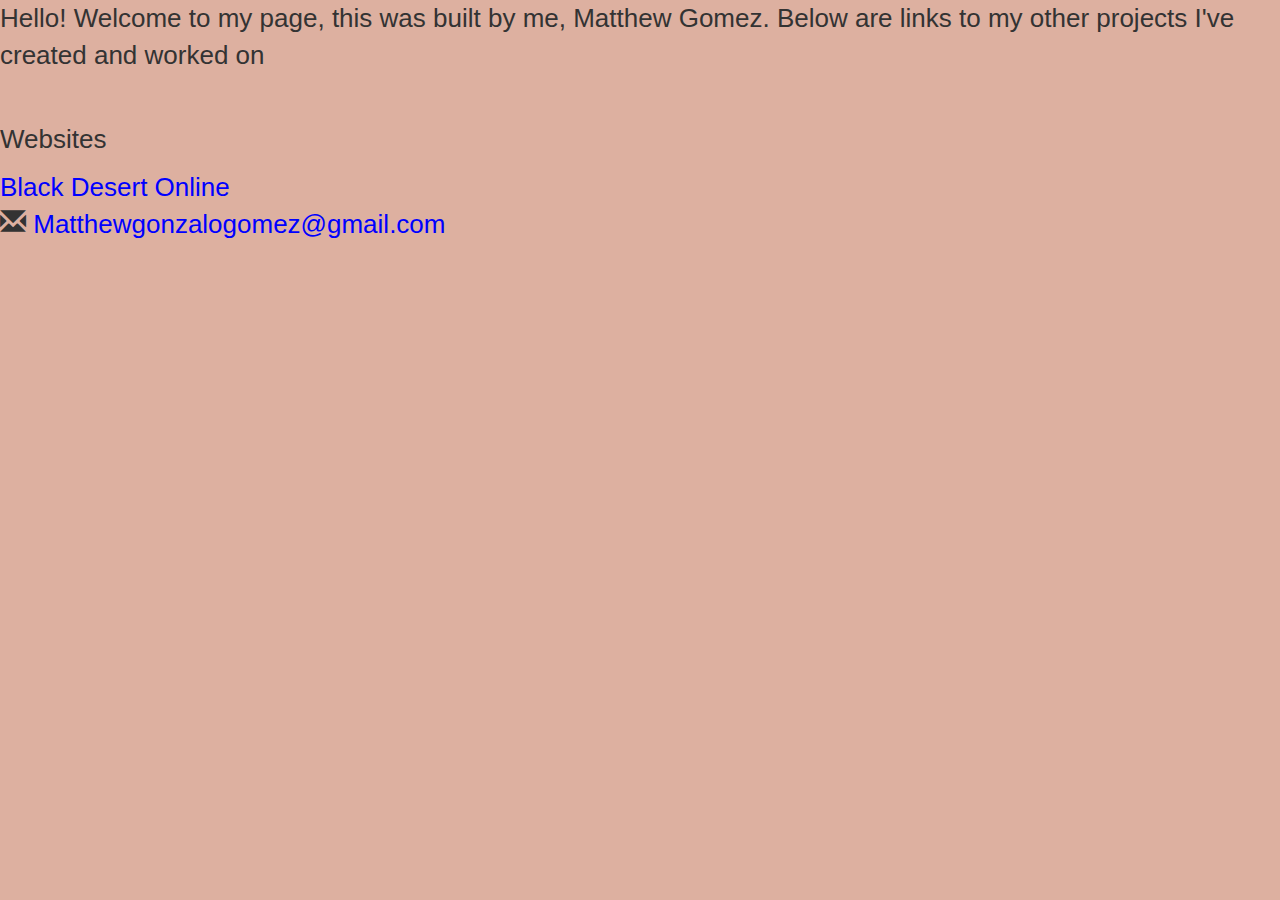
<file: index.html>
</<!DOCTYPE html>
<html lang="en" dir="ltr">
  <head>
    <meta charset="utf-8">
    <title>Welcome</title>
    <link rel="icon" href="mainpage/iconmain.png">
    <link rel="stylesheet" href="https://maxcdn.bootstrapcdn.com/bootstrap/3.3.7/css/bootstrap.min.css">
    <link rel="stylesheet" href="mainpage/mainstylesheet.css">
  </head>
  <body>
    <p>Hello! Welcome to my page, this was built by me, Matthew Gomez. Below are links to my other projects I've created and worked on</p>
    <br>
    <p>Websites</p>
    <a href="BDO/index.html">Black Desert Online</a><br>
    <i class="glyphicon glyphicon-envelope"></i>
    <a href="mailto:matthewgonzalogomez@gmail.com">Matthewgonzalogomez@gmail.com</a>

  </body>
</html>
</file>
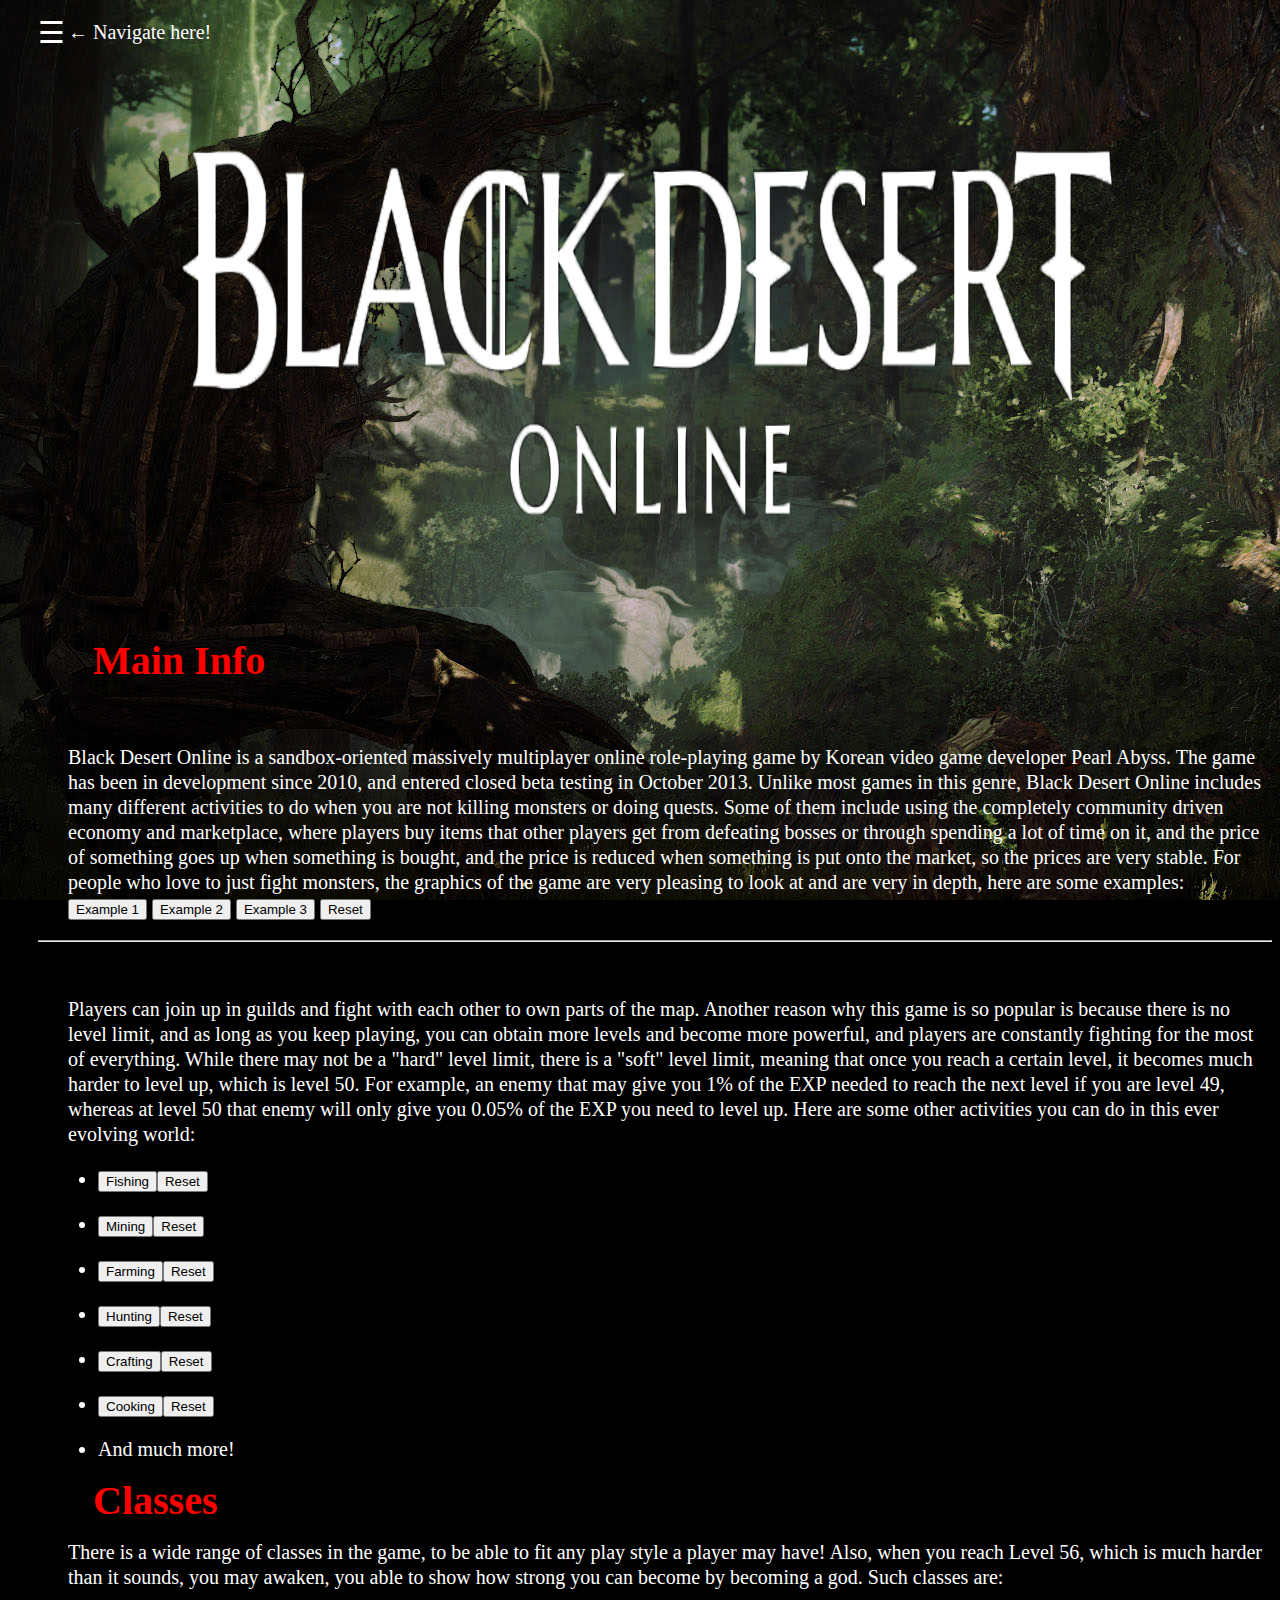
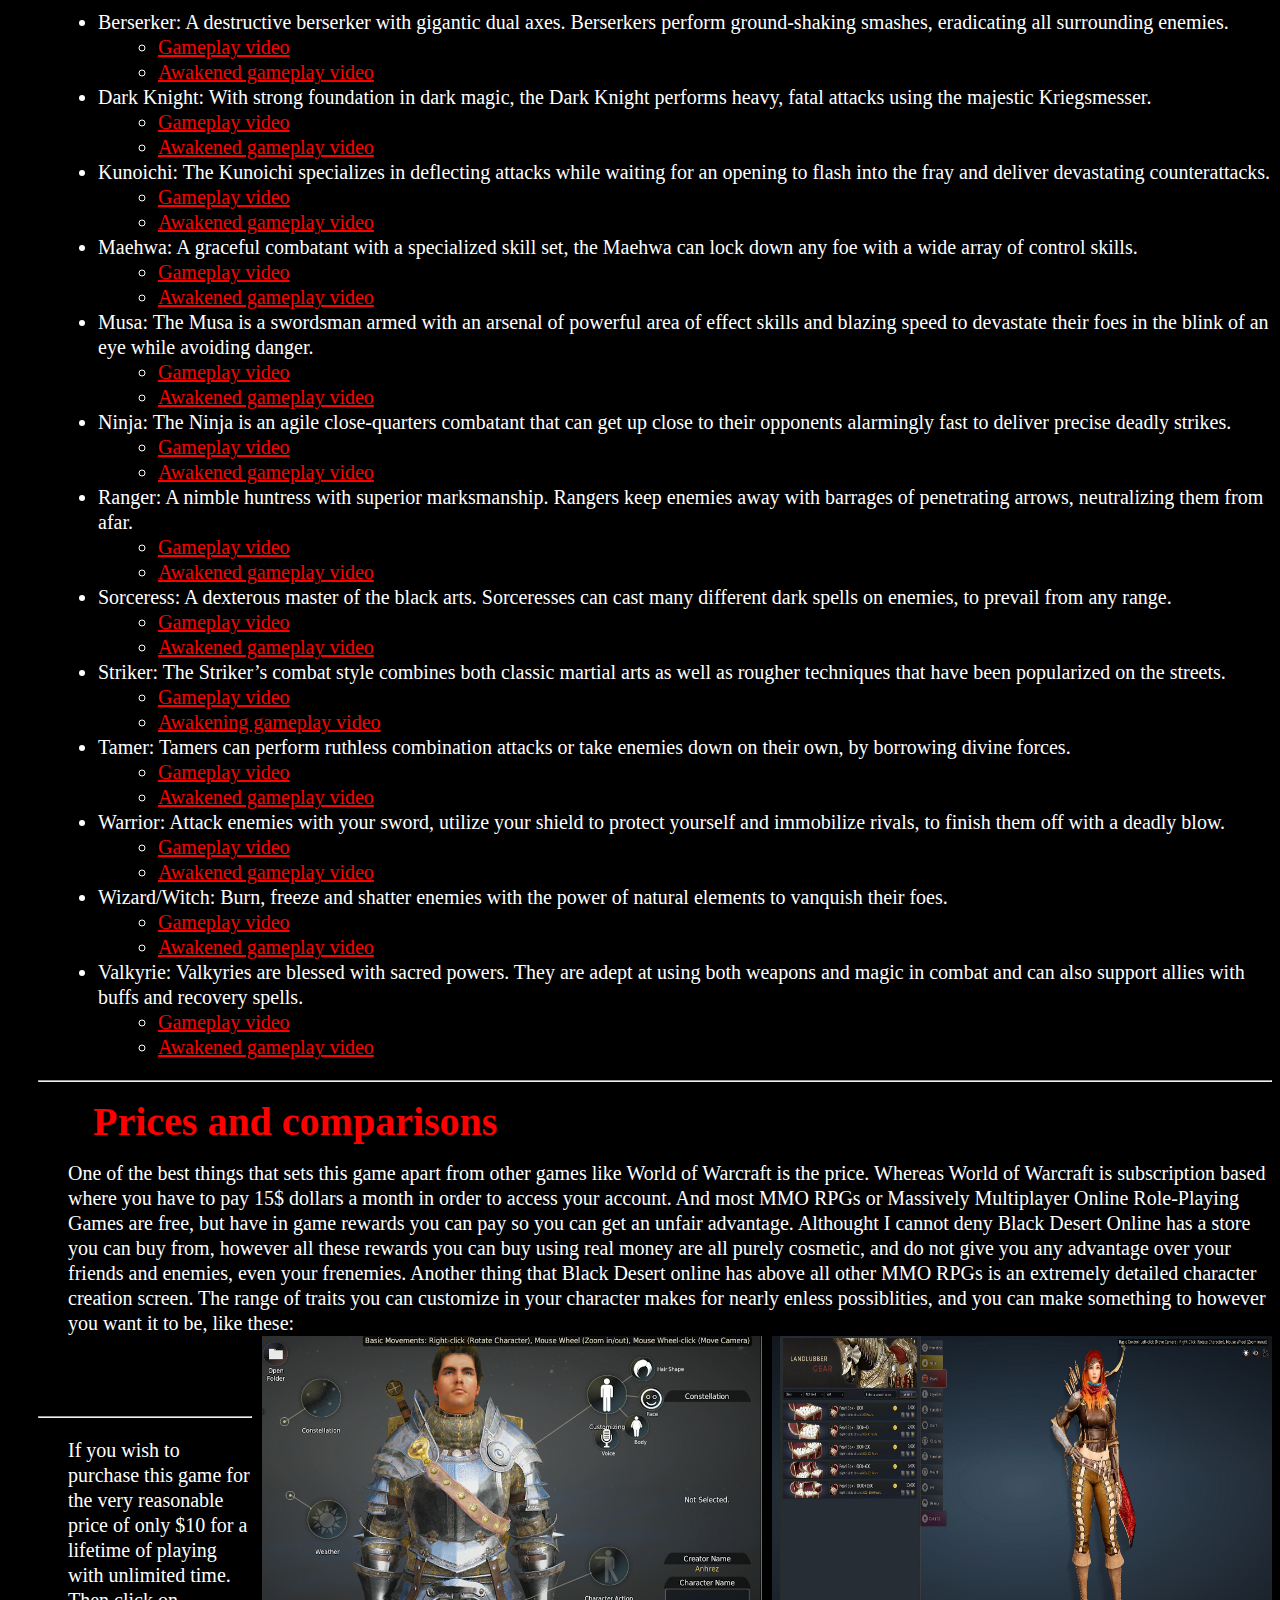
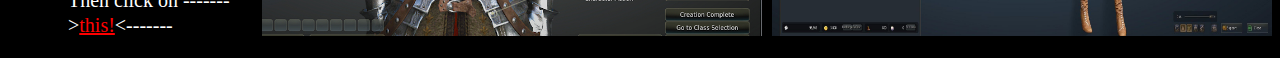
<file: BDO/index.html>
﻿<!-- Matthew Gomez -->
<!DOCTYPE html>
	<html lang="en">
		<head>
			<title>Black Desert Online Information</title>
			<link rel="icon" href="images/icon.png">
			<link rel="stylesheet" type="text/css" href="my_stylebdo.css">
		</head>
		<body>
			<div id="mySidenav" class="sidenav">
			<button class="closebtn" onclick="closeNav()">&times;</button>
			<a href="#mainn">Main Info</a>
			<a href="#clas">Classes</a>
			<a href="#comp">Price and Comparisons</a>
			</div>

			<span style="font-size:30px;cursor:pointer;position:fixed;" onclick="openNav()">&#9776; </span>
			<p id="mainn">&larr; Navigate here!</p>
			<div class="title">
				<img class="bgg"  src="images/logo.png" alt="Black Desert Online">
			</div>
			<br>
			<br>
			<h1> Main Info </h1>
			<br>
			<p> Black Desert Online is a sandbox-oriented massively multiplayer online role-playing game by Korean video game developer Pearl Abyss. The game has been in development since 2010, and entered closed beta testing in October 2013. Unlike most games in this genre, Black Desert Online includes many different activities to do when you are not killing monsters or doing quests. Some of them include using the completely community driven economy and marketplace, where players buy items that other players get from defeating bosses or through spending a lot of time on it, and the price of something goes up when something is bought, and the price is reduced when something is put onto the market, so the prices are very stable. For people who love to just fight monsters, the graphics of the game are very pleasing to look at and are very in depth, here are some examples:<br>
				<button type="button" onclick="example1 ()">Example 1</button>
				<button type="button" onclick="example2 ()">Example 2</button>
				<button type="button" onclick="example3 ()">Example 3</button>
				<button type="button" onclick="reset ()">Reset</button>
			</p>
			<p id="answer"></p>
			<hr>
			<br>
			<p>
				 Players can join up in guilds and fight with each other to own parts of the map. Another reason why this game is so popular is because there is no level limit, and as long as you keep playing, you can obtain more levels and become more powerful, and players are constantly fighting for the most of everything. While there may not be a "hard" level limit, there is a "soft" level limit, meaning that once you reach a certain level, it becomes much harder to level up, which is level 50. For example, an enemy that may give you 1% of the EXP needed to reach the next level if you are level 49, whereas at level 50 that enemy will only give you 0.05% of the EXP you need to level up. Here are some other activities you can do in this ever evolving world:
			 </p>
			<ul>
				<li><button type="button" onclick="fishing()">Fishing</button><button type="button" onclick="resetfi ()">Reset</button><p id="fishing"></p></li>
				<li><button type="button" onclick="mining()">Mining</button><button type="button" onclick="resetm ()">Reset</button><p id="mining"></p></li>
				<li><button type="button" onclick="farming()">Farming</button><button type="button" onclick="resetfa ()">Reset</button><p id="farming"></p></li>
				<li><button type="button" onclick="hunting()">Hunting</button><button type="button" onclick="reseth ()">Reset</button><p id="hunting"></p></li>
				<li><button type="button" onclick="crafting()">Crafting</button><button type="button" onclick="resetcr ()">Reset</button><p id="crafting"></p></li>
				<li><button type="button" onclick="cooking()">Cooking</button><button type="button" onclick="resetco ()">Reset</button><p id="cooking"></p></li>
				<li>And much more!</li>
			</ul>
			<h1 id="clas"> Classes </h1>
			<p>
				 There is a wide range of classes in the game, to be able to fit any play style a player may have! Also, when you reach Level 56, which is much harder than it sounds, you may awaken, you able to show how strong you can become by becoming a god. Such classes are:
			</p>
			<ul>
				<li>Berserker: A destructive berserker with gigantic dual axes. Berserkers perform ground-shaking smashes, eradicating all surrounding enemies.
					<ul>
						<li>
							<a href="https://www.youtube.com/watch?v=cq0rkfAHz-I" target="_blank" rel="noopener noreferrer">Gameplay video</a>
						</li>
						<li>
							<a href="https://www.youtube.com/watch?v=nTaqLVUYTuM" target="_blank" rel="noopener noreferrer">Awakened gameplay video</a><br>
						</li>
					</ul>
				</li>

				<li>Dark Knight: With strong foundation in dark magic, the Dark Knight performs heavy, fatal attacks using the majestic Kriegsmesser.
					<ul>
						<li>
							<a href="https://www.youtube.com/watch?v=78gi1U4Fb7w" target="_blank" rel="noopener noreferrer">Gameplay video</a>
						</li>
						<li>
							<a href="https://www.youtube.com/watch?v=GmDzng0xwcU" target="_blank" rel="noopener noreferrer">Awakened gameplay video</a><br>
						</li>
					</ul>
				</li>

				<li>Kunoichi: The Kunoichi specializes in deflecting attacks while waiting for an opening to flash into the fray and deliver devastating counterattacks.
					<ul>
						<li>
							<a href="https://www.youtube.com/watch?v=pwOaKKwzxa0" target="_blank" rel="noopener noreferrer">Gameplay video</a>
						</li>
						<li>
							<a href="https://youtu.be/BvN3AzI3GeA" target="_blank" rel="noopener noreferrer">Awakened gameplay video</a><br>
						</li>
					</ul>
				</li>

				<li>Maehwa: A graceful combatant with a specialized skill set, the Maehwa can lock down any foe with a wide array of control skills.
					<ul>
						<li>
							<a href="https://youtu.be/79iyR7Yl3L0" target="_blank" rel="noopener noreferrer">Gameplay video</a>
						</li>
						<li>
							<a href="https://youtu.be/xaffFaelW5I" target="_blank" rel="noopener noreferrer">Awakened gameplay video</a><br>
						</li>
					</ul>
				</li>

				<li>Musa: The Musa is a swordsman armed with an arsenal of powerful area of effect skills and blazing speed to devastate their foes in the blink of an eye while avoiding danger.
					<ul>
						<li>
							<a href="https://www.youtube.com/watch?v=RwSkD7q8DdA" target="_blank" rel="noopener noreferrer">Gameplay video</a>
						</li>
						<li>
							<a href="https://www.youtube.com/watch?v=IqSlg2FlxaI" target="_blank" rel="noopener noreferrer">Awakened gameplay video</a><br>
						</li>
					</ul>
				</li>

				<li>Ninja: The Ninja is an agile close-quarters combatant that can get up close to their opponents alarmingly fast to deliver precise deadly strikes.
					<ul>
						<li>
							<a href="https://www.youtube.com/watch?v=OMV55i9Gs3k" target="_blank" rel="noopener noreferrer">Gameplay video</a>
						</li>
						<li>
							<a href="https://www.youtube.com/watch?v=_TVsOfilA1E" target="_blank" rel="noopener noreferrer">Awakened gameplay video</a><br>
						</li>
					</ul>
				</li>

				<li>Ranger: A nimble huntress with superior marksmanship. Rangers keep enemies away with barrages of penetrating arrows, neutralizing them from afar.
					<ul>
						<li>
							<a href="https://www.youtube.com/watch?v=ZiEDwnjgYd4" target="_blank" rel="noopener noreferrer">Gameplay video</a>
						</li>
						<li>
							<a href="https://youtu.be/tkbn4cV3GFI" target="_blank" rel="noopener noreferrer">Awakened gameplay video</a><br>
						</li>
					</ul>
				</li>

				<li>Sorceress: A dexterous master of the black arts. Sorceresses can cast many different dark spells on enemies, to prevail from any range.
					<ul>
						<li>
							<a href="https://youtu.be/XJmt0LKXyEo" target="_blank" rel="noopener noreferrer">Gameplay video</a>
						</li>
						<li>
							<a href="https://www.youtube.com/watch?v=5oAmyHtuhIA" target="_blank" rel="noopener noreferrer">Awakened gameplay video</a><br>
						</li>
					</ul>
				</li>

				<li>Striker: The Striker’s combat style combines both classic martial arts as well as rougher techniques that have been popularized on the streets.
					<ul>
						<li>
							<a href="https://www.youtube.com/watch?v=YAuKd_d5UDM" target="_blank" rel="noopener noreferrer">Gameplay video</a>
						</li>
						<li>
							<a href="https://www.youtube.com/watch?v=aXHJL57fSX0" target="_blank" rel="noopener noreferrer">Awakening gameplay video</a><br>
						</li>
					</ul>
				</li>

				<li>Tamer: Tamers can perform ruthless combination attacks or take enemies down on their own, by borrowing divine forces.
					<ul>
						<li>
							<a href="https://www.youtube.com/watch?v=_Q82yVYegyg" target="_blank" rel="noopener noreferrer">Gameplay video</a>
						</li>
						<li>
							<a href="https://www.youtube.com/watch?v=Fmj8X0RWHng" target="_blank" rel="noopener noreferrer">Awakened gameplay video</a><br>
						</li>
					</ul>
				</li>

				<li>Warrior: Attack enemies with your sword, utilize your shield to protect yourself and immobilize rivals, to finish them off with a deadly blow.
					<ul>
						<li>
							<a href ="https://www.youtube.com/watch?v=gGu3RAHFqHw" target="_blank" rel="noopener noreferrer">Gameplay video</a>
						</li>
						<li>
							<a href="https://youtu.be/F-dfn8CZKFg" target="_blank" rel="noopener noreferrer">Awakened gameplay video</a><br>
						</li>
					</ul>
				</li>

				<li>Wizard/Witch: Burn, freeze and shatter enemies with the power of natural elements to vanquish their foes.
					<ul>
						<li>
							<a href="https://www.youtube.com/watch?v=jOSp0nVfQ68" target="_blank" rel="noopener noreferrer">Gameplay video</a>
						</li>
						<li>
							<a href="https://www.youtube.com/watch?v=Rl8vumYCF3o" target="_blank" rel="noopener noreferrer">Awakened gameplay video</a><br>
						</li>
					</ul>
				</li>

				<li>Valkyrie: Valkyries are blessed with sacred powers. They are adept at using both weapons and magic in combat and can also support allies with buffs and recovery spells.
					<ul>
						<li>
							<a href="https://www.youtube.com/watch?v=CPIwU5qw7Po" target="_blank" rel="noopener noreferrer">Gameplay video</a>
						</li>
						<li>
							<a href="https://youtu.be/86ioPn4rFko" target="_blank" rel="noopener noreferrer">Awakened gameplay video</a><br>
						</li>
					</ul>
				</li>

			</ul>

			<hr>
			<h1 id="comp"> Prices and comparisons </h1>
			<p>
				 One of the best things that sets this game apart from other games like World of Warcraft is the price. Whereas World of Warcraft is subscription based where you have to pay 15$ dollars a month in order to access your account. And most MMO RPGs or Massively Multiplayer Online Role-Playing Games are free, but have in game rewards you can pay so you can get an unfair advantage. Althought I cannot deny Black Desert Online has a store you can buy from, however all these rewards you can buy using real money are all purely cosmetic, and do not give you any advantage over your friends and enemies, even your frenemies. Another thing that Black Desert online has above all other MMO RPGs is an extremely detailed character creation screen. The range of traits you can customize in your character makes for nearly enless possiblities, and you can make something to however you want it to be, like these:<br><img class="secondary" src="images/blackdesertgirl1.jpg" alt="Black Desert Online" width="500" height="300"><img class="secondary" src="images/blackdesertman.jpg" alt="Black Desert Online" width="500" height="300"><br>
			</p>
			<br>
			<hr>
			<p>
				If you wish to purchase this game for the very reasonable price of only $10 for a lifetime of playing with unlimited time. Then click on -------><a href="https://www.blackdesertonline.com/">this!</a>&lt;-------
			</p>
			<script>
				function example1 () {
					document.getElementById("answer").innerHTML = "<img src=https://alphabetagamer-3kkpqwvtmi.netdna-ssl.com/wp-content/uploads/2015/10/Black-Desert-Online-beta.gif>";
				}
				function example2 () {
					document.getElementById("answer").innerHTML = "<img src=http://cdn.akamai.steamstatic.com/steam/apps/582660/extras/Version_5.jpg?t=1508799994>";
				}
				function example3 () {
					document.getElementById("answer").innerHTML = "<img src=http://i.kinja-img.com/gawker-media/image/upload/t_original/669748397466291784.gif>";
				}
				function reset () {
					document.getElementById("answer").innerHTML = "";
				}
				function resetfi () {
					document.getElementById("fishing").innerHTML = "";
				}
				function resetm () {
					document.getElementById("mining").innerHTML = "";
				}
				function resetfa () {
					document.getElementById("farming").innerHTML = "";
				}
				function reseth () {
					document.getElementById("hunting").innerHTML = "";
				}
				function resetcr () {
					document.getElementById("crafting").innerHTML = "";
				}
				function resetco () {
					document.getElementById("cooking").innerHTML = "";
				}

				function openNav() {
				   document.getElementById("mySidenav").style.width = "250px";
				}
				function closeNav() {
					document.getElementById("mySidenav").style.width = "0";
				}
				function fishing(){
					document.getElementById("fishing").innerHTML = "<img class='list' src=images/fishing.jpg>";
				}
				function mining(){
					document.getElementById("mining").innerHTML = "<img class='list' src=images/mining.jpg>";
				}
				function farming(){
					document.getElementById("farming").innerHTML = "<img class='list' src=images/farming.jpg>";
				}
				function hunting(){
					document.getElementById("hunting").innerHTML = "<img class='list' src=images/hunting.jpg>";
				}
				function crafting(){
					document.getElementById("crafting").innerHTML = "<img class='list' src=images/crafting.jpg>";
				}
				function cooking(){
					document.getElementById("cooking").innerHTML = "<img class='list' src=images/cooking.jpg>";
				}
			</script>

		</body>
	</html>
</file>
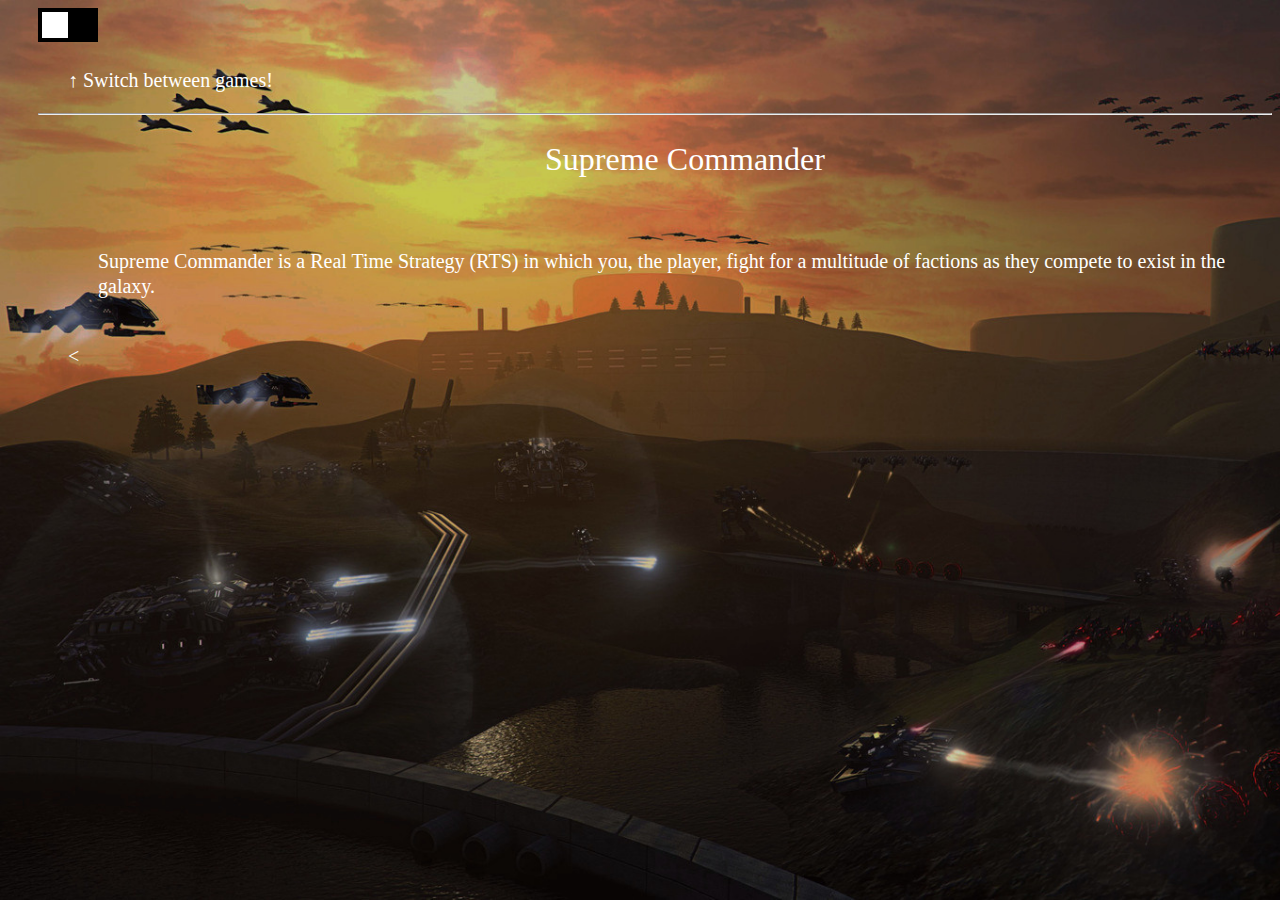
<file: supcom/indexsupcom.html>
<!DOCTYPE html>
	<html>
		<head>
			<title> Supreme commander </title>
			<link rel="shortcut icon" href="images/supremecommander.jpg">
			<link rel="stylesheet" href="my_styleindex.css">
		<body>
			<label class="switch">
				<input type="checkbox" onclick="on()">
				<span class="slider"></span>
			</label>
			<p>
				&uarr; Switch between games!
			</p>
			<hr>
			<p id="main">
			</p>

			<script>
				var toggle="off"
				function on(){
					if(toggle=="off"){
						document.getElementById('main').innerHTML = "<p class='title'> Supreme Commander </p><br><p> Supreme Commander is a Real Time Strategy (RTS) in which you, the player, fight for a multitude of factions as they compete to exist in the galaxy.</p><br><";
						toggle="on";
					}
					else{
						document.getElementById('main').innerHTML = "SampleText";
						toggle="off";
					}
				}
				window.onload =  on;
			</script>








		</body>
	</html>
</file>
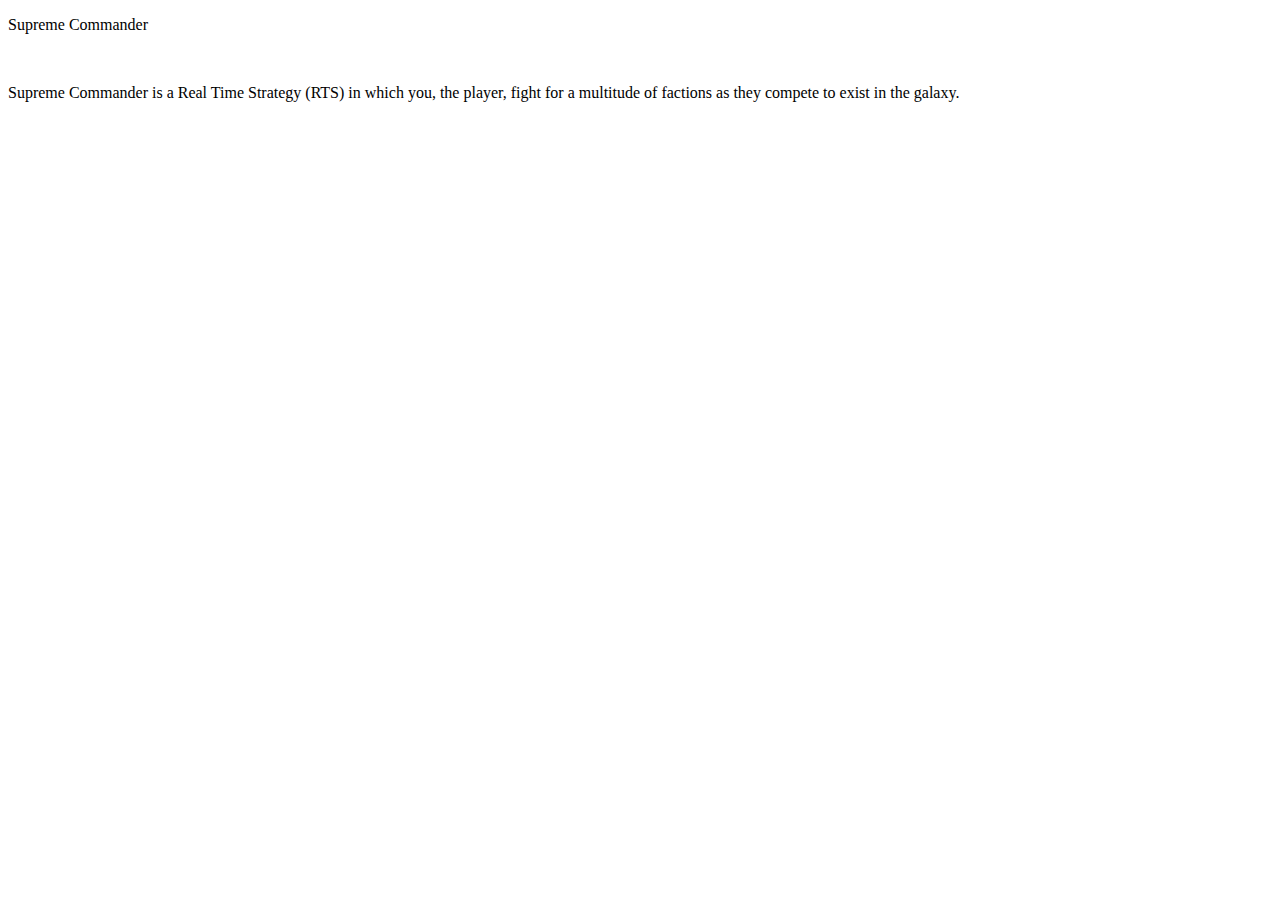
<file: supcom/maingame.html>
<!DOCTYPE html>
<html lang="en" dir="ltr">
  <head>
    <meta charset="utf-8">
    <title></title>
  </head>
  <body>

<p class='title'> Supreme Commander </p>
<br>
<p> Supreme Commander is a Real Time Strategy (RTS) in which you, the player, fight for a multitude of factions as they compete to exist in the galaxy.</p>
<br>
<p></p>
</body>
</html>
</file>
<file: mainpage/mainstylesheet.css>
body{
font-size:26px;
background-color: #DDB0A0;
}
a:visited{
  color: blue;
}
a:link{
  color: blue;
}
</file>
<file: BDO/my_stylebdo.css>
/* Matthew Gomez */
body{
	text-align: left;
	font-family: "Times New Roman", cursive, sans-serif;
	color: #FFFFFF;
	font-size: 20px;
	line-height: 25px;
	background-color:#000000;
	background-image: url("images/blackdesertback.jpg");
	background-attachment: fixed;
	padding-left: 30px;
}
p{
		padding-left: 30px;
}
ul{
	padding-left: 60px;
}
}
.classes{
	height: 100px;
}
h1{
	color: #ff0000;
	padding-left:55px;
}
hr{
	display: block;
	margin-top: 0.5em;
	margin-bottom: 0.5em;
	margin-left:0px;
	margin-right: 0px;
	border-style:inset;
	border-width: 1px;
}
span{
	padding-left: 0px;
}
a:link{
	color:red;
}
a:visited{
	color:orange;
}
a:hover{
	color:green;
}
a:active{
	color:hotpink;
}
.secondary {
	float:right;
	margin: 0 0 10px 10px;
}
.title{
	text-align: center;
}
.sidenav {
    height: 100%;
    width: 0;
    position: fixed;
    z-index: 1;
    top: 0;
    left: 0;
    background-color: #000000;
	 color:#000000;
    overflow-x: hidden;
    transition: 0.5s;
    padding-top: 60px;
	 position:fixed;
}

.sidenav a {
    padding: 8px 8px 8px 32px;
    text-decoration: none;
    font-size: 25px;
    color: #FFFFFF;
    display: block;
    transition: 0.3s;
}

.sidenav a:hover {
    color: #FF0000;
	 transition: 0.2s;
	 position:relative;
	 display:block;
	 padding-left:40px;
}
.sidenav a:active{
	color: #0000FF;
}
.sidenav .closebtn {
    position: absolute;
    top: 0;
    right: 25px;
    font-size: 36px;
    margin-left: 50px;
	 background-color: black;
	 color:white;
	 border:0px;
	 cursor: pointer;
}

@media screen and (max-height: 450px) {
  .sidenav {padding-top: 15px;}
  .sidenav a {font-size: 18px;}
}
.bgg{
	width:1000px;
	height:500px;
}
.list{
	width: 700px;
	height: 400px;
}
</file>
<file: supcom/my_styleindex.css>
/* Matthew Gomez */
body{
	text-align: left;
	font-family: "Times New Roman", cursive, sans-serif;
	color: #FFFFFF;
	font-size: 20px;
	line-height: 25px;
	background-color:#000000;
	background-image: url("images/wallpaper.jpg");
	background-attachment: fixed;
	padding-left: 30px;
	background-size: cover;
}
p{
		padding-left: 30px;
		color: white;
}
ul{
	padding-left: 60px;
}
.mains{
}
.classes{
	height: 100px;
}
h1{
	color: #ff0000;
	padding-left:55px;
}
hr{
	display: block;
	margin-top: 0.5em;
	margin-bottom: 0.5em;
	margin-left:0px;
	margin-right: 0px;
	border-style:inset;
	border-width: 1px;
}
span{
	padding-left: 0px;
}
a:link{
	color:red;
}
a:visited{
	color:orange;
}
a:hover{
	color:green;
}
a:active{
	color:hotpink;
}
.secondary {
	float:right;
	margin: 0 0 10px 10px;
}
.title{
	text-align: center;
	font-size: 32px;
}
.images{
	border: 5px solid black;
}
.sidenav {
    height: 100%;
    width: 0;
    position: fixed;
    z-index: 1;
    top: 0;
    left: 0;
    background-color: #000000;
	 color:#000000;
    overflow-x: hidden;
    transition: 0.5s;
    padding-top: 60px;
	 position:fixed;
}

.sidenav a {
    padding: 8px 8px 8px 32px;
    text-decoration: none;
    font-size: 25px;
    color: #FFFFFF;
    display: block;
    transition: 0.3s;
}

.sidenav a:hover {
    color: #FF0000;
	 transition: 0.2s;
	 position:relative;
	 display:block;
	 padding-left:40px;
}
.sidenav a:active{
	color: #0000FF;
}
.sidenav .closebtn {
    position: absolute;
    top: 0;
    right: 25px;
    font-size: 36px;
    margin-left: 50px;
	 background-color: black;
	 color:white;
	 border:0px;
	 cursor: pointer;
}

@media screen and (max-height: 450px) {
  .sidenav {padding-top: 15px;}
  .sidenav a {font-size: 18px;}
}
.bgg{
	width:1000px;
	height:500px;
}
.list{
	width: 700px;
	height: 400px;
}
.switch {
  position: relative;
  display: inline-block;
  width: 60px;
  height: 34px;
}

.switch input {display:none;}

.slider {
  position: absolute;
  cursor: pointer;
  top: 0;
  left: 0;
  right: 0;
  bottom: 0;
  background-color: #000000;
  -webkit-transition: .4s;
  transition: .4s;
}

.slider:before {
  position: absolute;
  content: "";
  height: 26px;
  width: 26px;
  left: 4px;
  bottom: 4px;
  background-color: white;
  -webkit-transition: .4s;
  transition: .4s;
}

input:checked + .slider {
  background-color: #2196F3;
}

input:focus + .slider {
  box-shadow: 0 0 1px #2196F3;
}

input:checked + .slider:before {
  -webkit-transform: translateX(26px);
  -ms-transform: translateX(26px);
  transform: translateX(26px);
}
</file>
